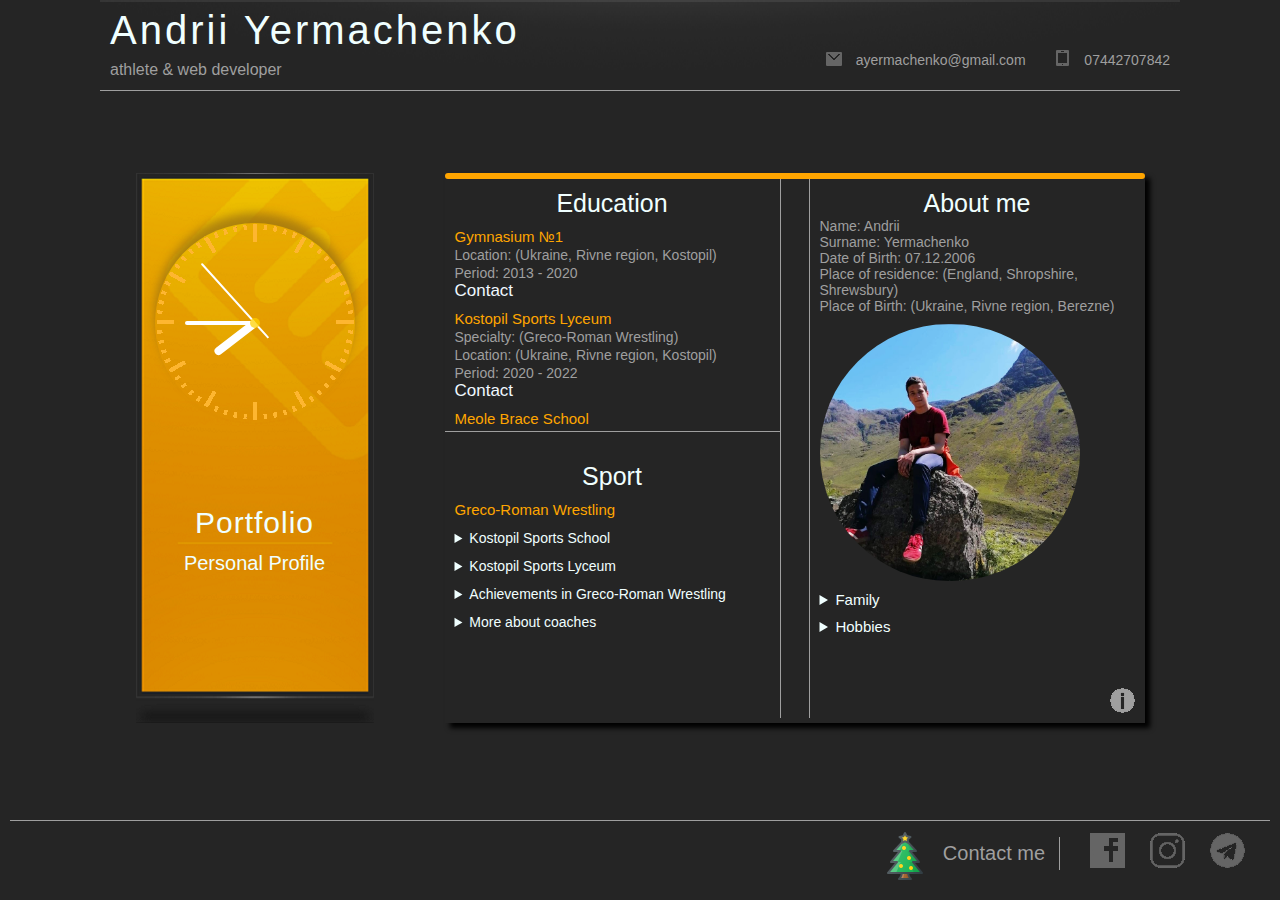
<file: index.html>
﻿<!DOCTYPE html>
<html lang="en">
<head>
	<meta charset="UTF-8">
	<meta http-equiv="X-UA-Compatible" content="IE=edge">
	<meta name="viewport" content="width=device-width, initial-scale=1.0">
	<title>Andrii Yermachenko</title>
	<link rel="stylesheet" href="css/style.css">
	<link rel="stylesheet" href="css/christmassTree.css">
</head>
<body >
	<div class="conteiner">
<div class="content">
	
		<ul class="topbox">
			<li class="item1"><p class="title"> Andrii Yermachenko </p> <p class="undertitle"> athlete & web developer </p> </li>
			<li class="item2"><span class="email"> <a href="https://mail.google.com/">
				<img class="email__img" src="images/header_icon_mail.png" alt=""> <span class="email__text"> ayermachenko@gmail.com </span> </a> </span> 
				<span class="phonenumber"> <img class="phone__img" src="images/header_icon_phone.png" alt=""> 07442707842 </span></li>
			
		</ul>
<div class="center">
	<div class="leftbox">

		

		<div class="clock__wrapper">
		<div class="clock">
			<div class="hour">
				<div class="hours"></div>
			</div>

			<div class="minute">
				<div class="minutes"></div>
			</div>

			<div class="second">
				<div class="seconds"></div>
			</div>
			
		</div>
	</div>



		<p class="resume__text">
			Portfolio</p> <p class="personalprofile__text">Personal Profile</p> 
		 </div>
	<div class="rightbox">
		<div class="rightbox__topborder"></div>
			<!--Form-->

<div class="form">
	<form action="sendMail.php" method="post" id="form" class="form__body">
		<h1 class="form__title">Send me a message</h1>
		<div class="form__item"> <label for="formName" class="form__label">Name*:</label>
		<input type="text" name="name" id="formName" class="form__input _req">
		</div>

		<div class="form__item"> <label for="formEmail" class="form__label ">E-mail*:</label>
			<input type="text" name="email" id="formEmail" class="form__input _email _req">
			</div>

			<div class="form__item"> <label for="formMessage" class="form__label">Message:</label>
				<textarea name="message" id="formMessage" class="form__input"></textarea>
				</div>

				<div class="form__item">
					<div class="form__label">Add a photo</div>
					<div class="file">
						<div class="file__item">
							<input id="formImage" type="file" name="image" class="file__input" accept=".jpg, .png, .gif">
							<div class="file__button">Choose</div>
						</div>
						<div id="formPreview" class="file__preview"></div>
					</div>
				</div>

				<div class="form__item">
					<div class="checkbox">
						<input id="formAgreement" checked type="checkbox" name="agreement" class="checkbox__input _req">
						<label for="formAgreement" class="checkbox__label"><span class="form__consent">I give my consent to the processing of personal data in accordance with conditions*</span></label>
					</div>
				</div>

				<button  type="submit" onclick="sendForm()" class="form__button">Send</button>
				
<p class="hiden__dot">.</p>
	</form>
</div>

	<!-------->
<div class="rightbox__content">
	<div class="rightbox__content__left">
		<div class="rightbox__content__left__education__topbox">
		<div class="rightbox__content__left__education">Education</div>
		<div class="rightbox__content__left__education1"> <p class="gumnasium__text">Gymnasium №1 </p>  <p>Location: (Ukraine, Rivne region, Kostopil)</p> <p>Period: 2013 - 2020</p> <a class="coach__link" href="https://rv.isuo.org/schools/view/id/16417"><div class="contact__link">Contact</div></a> </div>
		<div class="rightbox__content__left__education2"> <p class="lyceum__text">Kostopil Sports Lyceum</p> <p>Specialty: (Greco-Roman Wrestling)</p> <p>Location: (Ukraine, Rivne region, Kostopil)</p> <p>Period: 2020 - 2022</p> <a class="coach__link" href="https://www.kolifks.rv.ua/?p=435&lang=uk"><div class="contact__link">Contact</div></a> </div>
		<div class="rightbox__content__left__education3"> <p class="meolebrace__text">Meole Brace School</p> <p>Location: (England, Shropshire, Shrewsbury)</p> <p class="meolebrace__period">Period: May / 2022 - to the present </p> <a class="coach__link" href="https://www.meolebrace.com/"><div class="contact__link">Contact</div></a> </div>
	</div>
	<div class="rightbox__content__left__bottombox">
		<div class="rightbox__content__left__bottombox__title">Sport</div>
		<div class="rightbox__content__left__bottombox__content"> <p class="wrestling">Greco-Roman Wrestling</p>
			<details> <summary class="summary__title1"> Kostopil Sports School </summary> <div class="content1"> Location: (Ukraine, Rivne region, Kostopil) <p>Period: 2015 - 2020</p> <p>Kind of sport: (Greco-Roman Wrestling)</p> <a class="coach__link" href="https://www.facebook.com/people/%D0%9A%D0%BE%D1%81%D1%82%D0%BE%D0%BF%D1%96%D0%BB%D1%8C%D1%81%D1%8C%D0%BA%D0%B0-%D0%B4%D0%B8%D1%82%D1%8F%D1%87%D0%BE-%D1%8E%D0%BD%D0%B0%D1%86%D1%8C%D0%BA%D0%B0-%D1%81%D0%BF%D0%BE%D1%80%D1%82%D0%B8%D0%B2%D0%BD%D0%B0-%D1%88%D0%BA%D0%BE%D0%BB%D0%B0/100057635431702/"><div class="contact__link">Contact</div></a><p>Coach: Yevhen Volodymyrovych Kychan</p>
				 <div class="img__dysh__box"><img class="img__dysh" src="images/DYSH.jpg" alt=""></div> </div> </details> 
			<details> <summary class="summary__title2"> Kostopil Sports Lyceum </summary> <div class="content1"> Location: (Ukraine, Rivne region, Kostopil) <p>Period: 2020 - 2022</p>
				<p>Kind of sport: (Greco-Roman Wrestling)</p> <a class="coach__link" href="https://www.kolifks.rv.ua/?p=435&lang=uk"><div class="contact__link">Contact</div></a>  <p>Coaches: <p>Dmytro Heorhiiovych Lazarchuk,</p> <p> Ivan Mykolayovych Ladonenko,</p><p> Dmytro Fedorovych Shevchuk,</p> <p>Andrii Serhiyovych Martyniuk,</p> <p> Victor Oleksandrovych Marach.</p>  <div class="img__dysh__box"><img class="img__liceum" src="images/Liceum.jpg" alt=""></div> </div>
			 </details>
				<details> <summary class="summary__title3">Achievements in Greco-Roman Wrestling</summary> <div class="content1"><p>Two-time bronze medalist of the Western Zone Championship of Ukraine.</p>
				<p>Multiple champion, silver medalist and bronze medalist of international and all-Ukrainian tournaments.</p>
			<p>Multiple champion, silver medalist and bronze medalist of the Championship of the Rivne region.</p> <div class="chemp__img__box"><img class="chemp__img" src="images/chemp__photo.jpg" alt=""></div><p>Championship of the Rivne region (Ukraine) <p>2022</p> <p>Among athletes: (2005 - 2006)</p> <p>Place: (2)</p>  </p> <div class="chemp__img__box"><img class="chemp__img" src="images/chemp__photo1.jpg" alt=""></div> <p>International tournament named after V. Demyanoho in Ternopil (Ukraine) <p>2022</p> <p>Among athletes: (2004 - 2006)</p> <p>Place: (2)</p></p></div> 
		 </details>
			<details> <summary class="summary__title4">More about coaches</summary> 
				<details><summary class="coach1">Yevhen Volodymyrovych Kychan </summary> <div class="content1"> Yevhen Volodymyrovych Kychan - is a first-category Greco-Roman wrestling coach and teacher.
				 Working in the Kostopil sports school.  <div class="coach__img__box"><img class="coach__img" src="images/Yevhen Volodumurovuch.jpg" alt=""></div> <div class="coach__link__box"> <a class="coach__link" href="https://m.facebook.com/people/%D0%84%D0%B2%D0%B3%D0%B5%D0%BD-%D0%9A%D0%B8%D1%87%D0%B0%D0%BD/100017450208957/"><div class="contact__link">Contact</div></a> </div> </div> 
				</details> 
				 <details><summary class="coach1">Dmytro Heorhiiovych Lazarchuk</summary> <div class="content1"> Dmytro Heorhiiovych Lazarchuk - is a first-category Greco-Roman wrestling coach and teacher,
					 graduated from Volyn State University named after L. Ukrainka, works in the communal institution "Kostopil Lyceum Boarding School of Sports Profile II-III Degrees" of the Rivne Regional Council since 2004. <div class="coach__img__box"><img class="coach__img" src="images/Dmitro Georg.jpg" alt=""></div> 
					 <div class="coach__link__box"> <a class="coach__link" href="https://www.facebook.com/people/%D0%94%D0%BC%D0%B8%D1%82%D1%80%D0%BE-%D0%9B%D0%B0%D0%B7%D0%B0%D1%80%D1%87%D1%83%D0%BA/100024844790149/"> <div class="contact__link">Contact</div>  </a> </div> </div>
					 </details>
					  <details><summary class="coach1">Ivan Mykolayovych Ladonenko</summary>
							 <div class="content1"> Ivan Mykolayovych Ladonenko - is an Honored trainer of Ukraine in belt wrestling,
								 Master of Sports of the USSR, Greco-Roman wrestling coach and teacher of the highest category,
								  graduated from the Ternopil State Pedagogical Institute named after Y. O. Galana,
									 working at the communal institution "Kostopil Lyceum-Boarding Sports Profile II-III Degrees" of the Rivne Regional Council since 2001. <div class="coach__img__box"><img class="coach__img" src="images/Ivan Mycolayovich.jpg" alt=""></div>  <div class="coach__link__box"> <a class="coach__link" href="https://www.facebook.com/ladoim"><div class="contact__link">Contact</div></a> </div> </div>
						</details> 
						 <details><summary class="coach1">Dmytro Fedorovych Shevchuk</summary>
							<div class="content1"> Dmytro Fedorovych Shevchuk - is a senior coach of the Greco-Roman wrestling department, coach-teacher of the highest category,
								 Master of Sports of Ukraine, Honored coach of Ukraine, coach of the cadet national team of Ukraine from December 2017 to the present,
								  graduated from the Ternopil National University of Economics and the International University of Economics
									 and Humanities named after Academician S. Demianchuk,
								  working in the communal institution "Kostopil Lyceum-Boarding Sports Profile II-III Degrees" of the Rivne Regional Council since 2012. <div class="coach__img__box"><img class="coach__img" src="images/Dmitro Fedor.jpg" alt=""></div>  </div>
					 </details> 
					 <details><summary class="coach1">Andrii Serhiyovych Martyniuk</summary>
						<div class="content1"> Andrii Serhiyovych Martyniuk - coach-teacher of the second category, Master of Sports of Ukraine,
							 graduated from Ternopil National University of Economics, International University of Economics and Humanities named after Academician S. Demyanchuk,
							  working in the communal institution "Kostopil Lyceum-Boarding Sports Profile II-III Degrees" of the Rivne Regional Council since 2019. <div class="coach__img__box"><img class="coach__img" src="images/Andrii Serhiovich.jpg" alt=""></div>  </div>
				 </details>
				 <details><summary class="coach1">Victor Oleksandrovych Marach</summary>
					<div class="content1"> Victor Oleksandrovych Marach - first-category coach-teacher, Master of Sports of Ukraine,
						 graduated from the International University of Economics and Humanities named after academician S. Demyanchuk,
						   working at the communal institution "Kostopil Lyceum-Boarding Sports Profile II-III Degrees"
							 of the Rivne Regional Council since 2008.  <div class="coach__img__box"><img class="coach__img" src="images/Vic Sanich.jpg" alt=""></div>  <div class="coach__link__box"> <a class="coach__link" href="https://uk-ua.facebook.com/people/%D0%92%D1%96%D0%BA%D1%82%D0%BE%D1%80-%D0%9C%D0%B0%D1%80%D0%B0%D1%87/100011612598143/"><div class="contact__link">Contact</div></a> </div> </div>
			 </details>
				 </details>
		 </div>


	</div> 
	</div>
	<div class="rightbox__content__right__conteiner">
	<div class="rightbox__content__right">
		<div  class="rightbox__content__right__title">About me </div>
		<div class="personalinfo__info">Name: Andrii <p>Surname: Yermachenko</p><p>Date of Birth: 07.12.2006</p> <p></p>
		
		

<div id="time-elapsed" ></div>

		
		
		<p>Place of residence: (England, Shropshire, Shrewsbury)</p>
		<p>Place of Birth: (Ukraine, Rivne region, Berezne)</p> 
		
		<div class="my__img__box"  ><img class="my__img" src="images/Anjey.jpg" alt=""></div>

<!--popup-->



	<!----->
	</div>
	<div class="family"> <details> <summary class="family__first__summary">Family</summary><p class="family__members__title">Father</p> <p>Name: Dmytro</p><div class="family__img__box">
			<img class="family__img" src="images/Batia.jpg" alt=""></div><p class="family__members__title">Mother</p><p>Name: Marina</p>
		<div class="family__img__box"><img class="family__img" src="images/Mama.jpg" alt=""></div> <p class="family__members__title">Brother</p> <p>Name: Vlas</p> <div class="family__img__box"><img class="family__img" src="images/Vlas.jpg" alt=""></div>
		<p class="family__members__title">Sister</p> <p>Name: Elizaveta</p> <div class="family__img__box"><img class="family__img" src="images/Liza.jpg" alt=""></div></details>
	<details><summary class="family__second__summary">Hobbies</summary><details><summary class="fishing__title">Fishing</summary> <div class="hobbies__fishing__img__box"><img class="fish__img" src="images/pearch4.jpg" alt=""></div>
		<div class="hobbies__fishing__img__box"><img class="fish__img" src="images/pearch.jpg" alt=""></div>
		<div class="hobbies__fishing__img__box"><img class="fish__img" src="images/pearch1.jpg" alt=""></div>
		<div class="hobbies__fishing__img__box"><img class="fish__img" src="images/pike.jpg" alt=""></div>
		<div class="hobbies__fishing__img__box"><img class="fish__img" src="images/Fishing.jpg" alt=""></div>
		<div class="hobbies__fishing__img__box"><img class="fish__img" src="images/pearch2.jpg" alt=""></div>
		<div class="hobbies__fishing__img__box"><img class="fish__img" src="images/pearch3.jpg" alt=""></div>
		
		
	</details>
</details>
</div>
	</div>  

<!------------>


<div class="about__site__button__wrapp">
	<div onclick="about()" class="rightbox__content__right__bottom__info" > </div>
</div>



<!------------>

<!------------>


<div  class="about__site__button__wrapp hidden__button">
	<div onclick="back__to__main()" class="hidden__button__inside"> </div>
</div>



<!------------>


<!--HIDDEN BLOCK-->


<div class="hidden__block">

<div class="site__creator"><p class="about__site">About Site</p><p>This site was created: </p><p>11/09/2022</p><p>Site creator: </p><p>Andrii Yermachenko</p>
<p>Languages: </p><p>HTML5 - 58.8%</p><p>CSS3 - 30%</p><p>JS - 11.2%</p>
</div>

</div>


<!---------------->


</div>
</div>


<!---Christmass Tree-->
<div class="tree">
<div class="main__tree"></div>
<div class="tree__items">
	<div class="charm1"></div>
	<div class="charm2"></div>
	<div class="charm3"></div>
	<div class="charm4"></div>
</div>
</div>
<!-------------------->

</div>

	</div>

</div>

</div>
<footer class="footer">

	<div class="footer__content">
		<div class="footer__christmassTree" onclick="showTree()"></div>
<div class="footer__content__firstchild">



	<!---Form messege-->

		<div onclick="showForm()" class="contactme__text">Contact me</div>
	
	<!--------------->





	<!--Hidden Form Button-->

	<div onclick="hideForm()" class="backtomain__text">Back to Main</div>

	<!--------------->



</div>

	<div class="footer__content__second__shild">
		 <a href="https://www.facebook.com/andrii.ermachenco"> <div class="social__img__box__facebook">  </div> </a>  
		 <a href=" https://www.instagram.com/andrii.yermachenko/"> <div class="social__img__box__instagram">  </div> </a>  
		 <a href="https://t.me/Anjey_2/"> <div class="social__img__box__telegram">  </div> </a>  
	</div>

	</div>
</footer>


	</div>

	<script src="js/script.js"></script>
	<script src="js/christmassTree.js"></script>
	
</body>
</html>
</file>
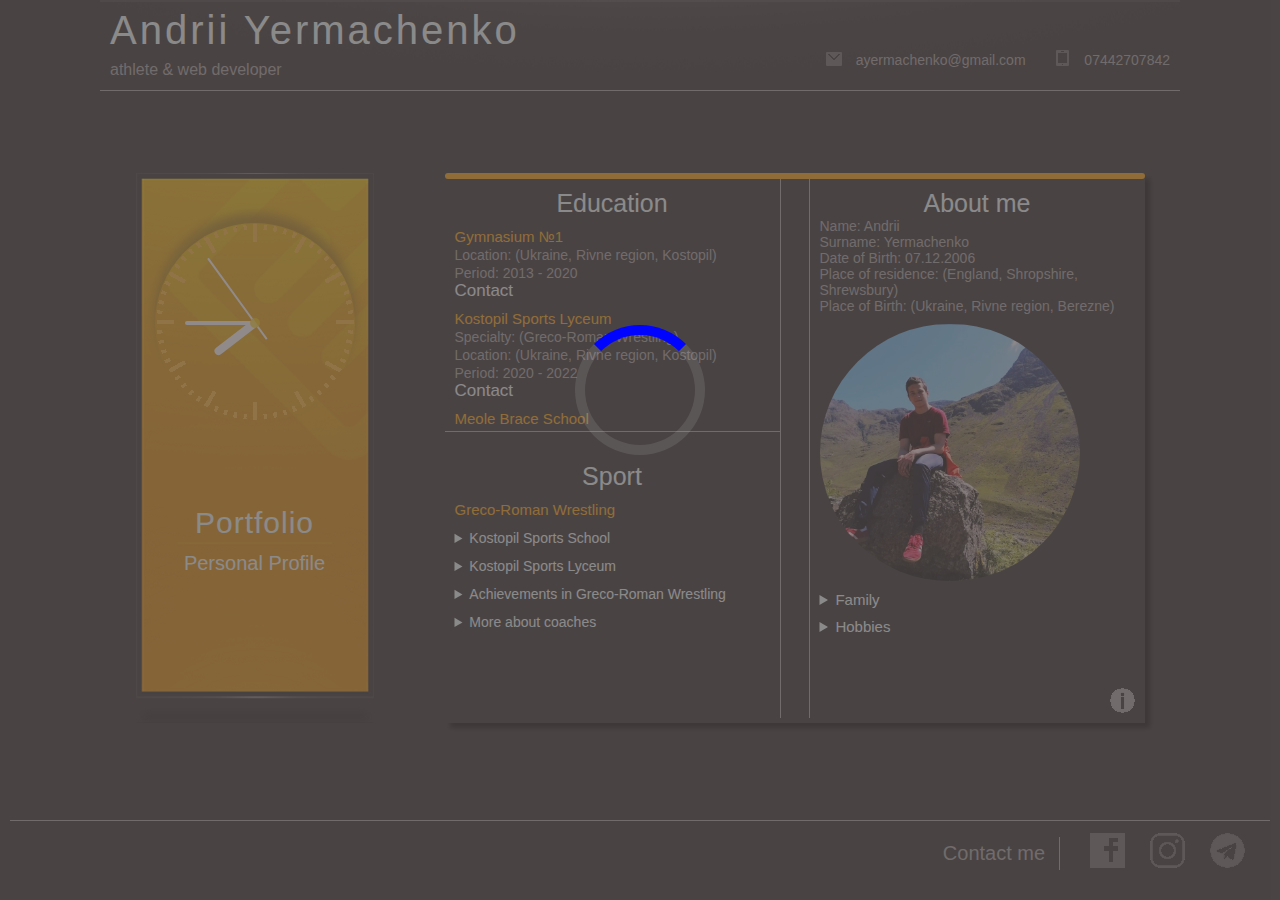
<file: onload.html>
<!DOCTYPE html>
<html lang="en">
<head>
	<meta charset="UTF-8">
	<meta http-equiv="X-UA-Compatible" content="IE=edge">
	<meta name="viewport" content="width=device-width, initial-scale=1.0">
	<title>Sending...</title>
	<link rel="stylesheet" href="css/style.css">
	<link rel="stylesheet" href="css/onload.css">
</head>

	<!--Form Animation-->

	<div class="front__wall">
		<div id="circle" class="circle"></div>
<div class="send__mes"><span>SEND! Thank you for your message!</span><button onclick="backFromMessage()" class="backFromMessage">OK</button></div>
	</div>
	<body onload="onload()" id="body">
	

	<!------------------>

	<div class="conteiner">
<div class="content">
	
		<ul class="topbox">
			<li class="item1"><p class="title"> Andrii Yermachenko </p> <p class="undertitle"> athlete & web developer </p> </li>
			<li class="item2"><span class="email"> <a href="https://mail.google.com/">
				<img class="email__img" src="images/header_icon_mail.png" alt=""> <span class="email__text"> ayermachenko@gmail.com </span> </a> </span> 
				<span class="phonenumber"> <img class="phone__img" src="images/header_icon_phone.png" alt=""> 07442707842 </span></li>
			
		</ul>
<div class="center">
	<div class="leftbox">



		<div class="clock__wrapper">
		<div class="clock">
			<div class="hour">
				<div class="hours"></div>
			</div>

			<div class="minute">
				<div class="minutes"></div>
			</div>

			<div class="second">
				<div class="seconds"></div>
			</div>
			
		</div>
	</div>



		<p class="resume__text">
			Portfolio</p> <p class="personalprofile__text">Personal Profile</p> 
		 </div>
	<div class="rightbox">
		<div class="rightbox__topborder"></div>
			<!--Form-->

<div class="form">
	<form action="sendMail.php" method="post" id="form" class="form__body">
		<h1 class="form__title">Send me a message</h1>
		<div class="form__item"> <label for="formName" class="form__label">Name*:</label>
		<input type="text" name="name" id="formName" class="form__input _req">
		</div>

		<div class="form__item"> <label for="formEmail" class="form__label ">E-mail*:</label>
			<input type="text" name="email" id="formEmail" class="form__input _email _req">
			</div>

			<div class="form__item"> <label for="formMessage" class="form__label">Message:</label>
				<textarea name="message" id="formMessage" class="form__input"></textarea>
				</div>

				<div class="form__item">
					<div class="form__label">Add a photo</div>
					<div class="file">
						<div class="file__item">
							<input id="formImage" type="file" name="image" class="file__input" accept=".jpg, .png, .gif">
							<div class="file__button">Choose</div>
						</div>
						<div id="formPreview" class="file__preview"></div>
					</div>
				</div>

				<div class="form__item">
					<div class="checkbox">
						<input id="formAgreement" checked type="checkbox" name="agreement" class="checkbox__input _req">
						<label for="formAgreement" class="checkbox__label"><span class="form__consent">I give my consent to the processing of personal data in accordance with conditions*</span></label>
					</div>
				</div>

				<button  type="submit" onclick="sendForm()" class="form__button">Send</button>
				
<p class="hiden__dot">.</p>
	</form>
</div>

	<!-------->
<div class="rightbox__content">
	<div class="rightbox__content__left">
		<div class="rightbox__content__left__education__topbox">
		<div class="rightbox__content__left__education">Education</div>
		<div class="rightbox__content__left__education1"> <p class="gumnasium__text">Gymnasium №1 </p>  <p>Location: (Ukraine, Rivne region, Kostopil)</p> <p>Period: 2013 - 2020</p> <a class="coach__link" href="https://rv.isuo.org/schools/view/id/16417"><div class="contact__link">Contact</div></a> </div>
		<div class="rightbox__content__left__education2"> <p class="lyceum__text">Kostopil Sports Lyceum</p> <p>Specialty: (Greco-Roman Wrestling)</p> <p>Location: (Ukraine, Rivne region, Kostopil)</p> <p>Period: 2020 - 2022</p> <a class="coach__link" href="https://www.kolifks.rv.ua/?p=435&lang=uk"><div class="contact__link">Contact</div></a> </div>
		<div class="rightbox__content__left__education3"> <p class="meolebrace__text">Meole Brace School</p> <p>Location: (England, Shropshire, Shrewsbury)</p> <p class="meolebrace__period">Period: May / 2022 - to the present </p> <a class="coach__link" href="https://www.meolebrace.com/"><div class="contact__link">Contact</div></a> </div>
	</div>
	<div class="rightbox__content__left__bottombox">
		<div class="rightbox__content__left__bottombox__title">Sport</div>
		<div class="rightbox__content__left__bottombox__content"> <p class="wrestling">Greco-Roman Wrestling</p>
			<details> <summary class="summary__title1"> Kostopil Sports School </summary> <div class="content1"> Location: (Ukraine, Rivne region, Kostopil) <p>Period: 2015 - 2020</p> <p>Kind of sport: (Greco-Roman Wrestling)</p> <a class="coach__link" href="https://www.facebook.com/people/%D0%9A%D0%BE%D1%81%D1%82%D0%BE%D0%BF%D1%96%D0%BB%D1%8C%D1%81%D1%8C%D0%BA%D0%B0-%D0%B4%D0%B8%D1%82%D1%8F%D1%87%D0%BE-%D1%8E%D0%BD%D0%B0%D1%86%D1%8C%D0%BA%D0%B0-%D1%81%D0%BF%D0%BE%D1%80%D1%82%D0%B8%D0%B2%D0%BD%D0%B0-%D1%88%D0%BA%D0%BE%D0%BB%D0%B0/100057635431702/"><div class="contact__link">Contact</div></a><p>Coach: Yevhen Volodymyrovych Kychan</p>
				 <div class="img__dysh__box"><img class="img__dysh" src="images/DYSH.jpg" alt=""></div> </div> </details> 
			<details> <summary class="summary__title2"> Kostopil Sports Lyceum </summary> <div class="content1"> Location: (Ukraine, Rivne region, Kostopil) <p>Period: 2020 - 2022</p>
				<p>Kind of sport: (Greco-Roman Wrestling)</p> <a class="coach__link" href="https://www.kolifks.rv.ua/?p=435&lang=uk"><div class="contact__link">Contact</div></a>  <p>Coaches: <p>Dmytro Heorhiiovych Lazarchuk,</p> <p> Ivan Mykolayovych Ladonenko,</p><p> Dmytro Fedorovych Shevchuk,</p> <p>Andrii Serhiyovych Martyniuk,</p> <p> Victor Oleksandrovych Marach.</p>  <div class="img__dysh__box"><img class="img__liceum" src="images/Liceum.jpg" alt=""></div> </div>
			 </details>
				<details> <summary class="summary__title3">Achievements in Greco-Roman Wrestling</summary> <div class="content1"><p>Two-time bronze medalist of the Western Zone Championship of Ukraine.</p>
				<p>Multiple champion, silver medalist and bronze medalist of international and all-Ukrainian tournaments.</p>
			<p>Multiple champion, silver medalist and bronze medalist of the Championship of the Rivne region.</p> <div class="chemp__img__box"><img class="chemp__img" src="images/chemp__photo.jpg" alt=""></div><p>Championship of the Rivne region (Ukraine) <p>2022</p> <p>Among athletes: (2005 - 2006)</p> <p>Place: (2)</p>  </p> <div class="chemp__img__box"><img class="chemp__img" src="images/chemp__photo1.jpg" alt=""></div> <p>International tournament named after V. Demyanoho in Ternopil (Ukraine) <p>2022</p> <p>Among athletes: (2004 - 2006)</p> <p>Place: (2)</p></p></div> 
		 </details>
			<details> <summary class="summary__title4">More about coaches</summary> 
				<details><summary class="coach1">Yevhen Volodymyrovych Kychan </summary> <div class="content1"> Yevhen Volodymyrovych Kychan - is a first-category Greco-Roman wrestling coach and teacher.
				 Working in the Kostopil sports school.  <div class="coach__img__box"><img class="coach__img" src="images/Yevhen Volodumurovuch.jpg" alt=""></div> <div class="coach__link__box"> <a class="coach__link" href="https://m.facebook.com/people/%D0%84%D0%B2%D0%B3%D0%B5%D0%BD-%D0%9A%D0%B8%D1%87%D0%B0%D0%BD/100017450208957/"><div class="contact__link">Contact</div></a> </div> </div> 
				</details> 
				 <details><summary class="coach1">Dmytro Heorhiiovych Lazarchuk</summary> <div class="content1"> Dmytro Heorhiiovych Lazarchuk - is a first-category Greco-Roman wrestling coach and teacher,
					 graduated from Volyn State University named after L. Ukrainka, works in the communal institution "Kostopil Lyceum Boarding School of Sports Profile II-III Degrees" of the Rivne Regional Council since 2004. <div class="coach__img__box"><img class="coach__img" src="images/Dmitro Georg.jpg" alt=""></div> 
					 <div class="coach__link__box"> <a class="coach__link" href="https://www.facebook.com/people/%D0%94%D0%BC%D0%B8%D1%82%D1%80%D0%BE-%D0%9B%D0%B0%D0%B7%D0%B0%D1%80%D1%87%D1%83%D0%BA/100024844790149/"> <div class="contact__link">Contact</div>  </a> </div> </div>
					 </details>
					  <details><summary class="coach1">Ivan Mykolayovych Ladonenko</summary>
							 <div class="content1"> Ivan Mykolayovych Ladonenko - is an Honored trainer of Ukraine in belt wrestling,
								 Master of Sports of the USSR, Greco-Roman wrestling coach and teacher of the highest category,
								  graduated from the Ternopil State Pedagogical Institute named after Y. O. Galana,
									 working at the communal institution "Kostopil Lyceum-Boarding Sports Profile II-III Degrees" of the Rivne Regional Council since 2001. <div class="coach__img__box"><img class="coach__img" src="images/Ivan Mycolayovich.jpg" alt=""></div>  <div class="coach__link__box"> <a class="coach__link" href="https://www.facebook.com/ladoim"><div class="contact__link">Contact</div></a> </div> </div>
						</details> 
						 <details><summary class="coach1">Dmytro Fedorovych Shevchuk</summary>
							<div class="content1"> Dmytro Fedorovych Shevchuk - is a senior coach of the Greco-Roman wrestling department, coach-teacher of the highest category,
								 Master of Sports of Ukraine, Honored coach of Ukraine, coach of the cadet national team of Ukraine from December 2017 to the present,
								  graduated from the Ternopil National University of Economics and the International University of Economics
									 and Humanities named after Academician S. Demianchuk,
								  working in the communal institution "Kostopil Lyceum-Boarding Sports Profile II-III Degrees" of the Rivne Regional Council since 2012. <div class="coach__img__box"><img class="coach__img" src="images/Dmitro Fedor.jpg" alt=""></div>  </div>
					 </details> 
					 <details><summary class="coach1">Andrii Serhiyovych Martyniuk</summary>
						<div class="content1"> Andrii Serhiyovych Martyniuk - coach-teacher of the second category, Master of Sports of Ukraine,
							 graduated from Ternopil National University of Economics, International University of Economics and Humanities named after Academician S. Demyanchuk,
							  working in the communal institution "Kostopil Lyceum-Boarding Sports Profile II-III Degrees" of the Rivne Regional Council since 2019. <div class="coach__img__box"><img class="coach__img" src="images/Andrii Serhiovich.jpg" alt=""></div>  </div>
				 </details>
				 <details><summary class="coach1">Victor Oleksandrovych Marach</summary>
					<div class="content1"> Victor Oleksandrovych Marach - first-category coach-teacher, Master of Sports of Ukraine,
						 graduated from the International University of Economics and Humanities named after academician S. Demyanchuk,
						   working at the communal institution "Kostopil Lyceum-Boarding Sports Profile II-III Degrees"
							 of the Rivne Regional Council since 2008.  <div class="coach__img__box"><img class="coach__img" src="images/Vic Sanich.jpg" alt=""></div>  <div class="coach__link__box"> <a class="coach__link" href="https://uk-ua.facebook.com/people/%D0%92%D1%96%D0%BA%D1%82%D0%BE%D1%80-%D0%9C%D0%B0%D1%80%D0%B0%D1%87/100011612598143/"><div class="contact__link">Contact</div></a> </div> </div>
			 </details>
				 </details>
		 </div>


	</div> 
	</div>
	<div class="rightbox__content__right__conteiner">
	<div class="rightbox__content__right">
		<div  class="rightbox__content__right__title">About me </div>
		<div class="personalinfo__info">Name: Andrii <p>Surname: Yermachenko</p><p>Date of Birth: 07.12.2006</p> <p></p>
		
		

<div id="time-elapsed" ></div>

		
		
		<p>Place of residence: (England, Shropshire, Shrewsbury)</p>
		<p>Place of Birth: (Ukraine, Rivne region, Berezne)</p> <div class="my__img__box"> <img class="my__img" src="images/Anjey.jpg" alt=""> </div> </div>
	<div class="family"> <details> <summary class="family__first__summary">Family</summary><p class="family__members__title">Father</p> <p>Name: Dmytro</p>
		<p>Surname: Yermachenko</p><div class="family__img__box">
			<img class="family__img" src="images/Batia.jpg" alt=""></div><p class="family__members__title">Mother</p><p>Name: Marina</p>
			<p>Surname: Yermachenko</p>
		<div class="family__img__box"><img class="family__img" src="images/Mama.jpg" alt=""></div> <p class="family__members__title">Brother</p> <p>Name: Vlas</p> <p>Surname: Yermachenko</p> <div class="family__img__box"><img class="family__img" src="images/Vlas.jpg" alt=""></div>
		<p class="family__members__title">Sister</p> <p>Name: Elizaveta</p> <p>Surname: Yermachenko</p> <div class="family__img__box"><img class="family__img" src="images/Liza.jpg" alt=""></div></details>
	<details><summary class="family__second__summary">Hobbies</summary><details><summary class="fishing__title">Fishing</summary> <div class="hobbies__fishing__img__box"><img class="fish__img" src="images/pearch4.jpg" alt=""></div>
		<div class="hobbies__fishing__img__box"><img class="fish__img" src="images/pearch.jpg" alt=""></div>
		<div class="hobbies__fishing__img__box"><img class="fish__img" src="images/pearch1.jpg" alt=""></div>
		<div class="hobbies__fishing__img__box"><img class="fish__img" src="images/pike.jpg" alt=""></div>
		<div class="hobbies__fishing__img__box"><img class="fish__img" src="images/Fishing.jpg" alt=""></div>
		<div class="hobbies__fishing__img__box"><img class="fish__img" src="images/pearch2.jpg" alt=""></div>
		<div class="hobbies__fishing__img__box"><img class="fish__img" src="images/pearch3.jpg" alt=""></div>
		
		
	</details>
</details>
</div>
	</div>  

<!------------>


<div class="about__site__button__wrapp">
	<div onclick="about()" class="rightbox__content__right__bottom__info" > </div>
</div>



<!------------>

<!------------>


<div  class="about__site__button__wrapp hidden__button">
	<div onclick="back__to__main()" class="hidden__button__inside"> </div>
</div>



<!------------>


<!--HIDDEN BLOCK-->


<div class="hidden__block">

<div class="site__creator"><p class="about__site">About Site</p><p>This site was created: </p><p>11/09/2022</p><p>Site creator: </p><p>Andrii Yermachenko</p>
<p>Languages: </p><p>HTML5 - 58.8%</p><p>CSS3 - 30%</p><p>JS - 11.2%</p>
</div>

</div>


<!---------------->


</div>
</div>

</div>

	</div>

</div>

</div>
<footer class="footer">
	<div class="footer__content">

<div class="footer__content__firstchild">



	<!---Form messege-->

		<div onclick="showForm()" class="contactme__text">Contact me</div>
	
	<!--------------->





	<!--Hidden Form Button-->

	<div onclick="hideForm()" class="backtomain__text">Back to Main</div>

	<!--------------->



</div>

	<div class="footer__content__second__shild">
		 <a href="https://www.facebook.com/andrii.ermachenco"> <div class="social__img__box__facebook">  </div> </a>  
		 <a href=" https://www.instagram.com/andrii.yermachenko/"> <div class="social__img__box__instagram">  </div> </a>  
		 <a href="https://t.me/Anjey_2/"> <div class="social__img__box__telegram">  </div> </a>  
	</div>

	</div>
</footer>


	</div>
	<script src="js/onsendForm.js"></script>
	<script src="js/script.js"></script>
</body>
</html>
</file>
<file: css/style.css>
/*Обнуление*/
*{
	padding: 0;
	margin: 0;
	border: 0;
}
*,*:before,*:after{
	-moz-box-sizing: border-box;
	-webkit-box-sizing: border-box;
	box-sizing: border-box;
}
:focus,:active{outline: none;}
a:focus,a:active{outline: none;}
nav,footer,header,aside{display: block;}
html,body{
	height: 100%;
	width: 100%;
	font-size: 100%;
	line-height: 1;
	font-size: 14px;
	-ms-text-size-adjust: 100%;
	-moz-text-size-adjust: 100%;
	-webkit-text-size-adjust: 100%;
}
input,button,textarea{font-family:inherit;}
input::-ms-clear{display: none;}
button{cursor: pointer;}
button::-moz-focus-inner {padding:0;border:0;}
a, a:visited{text-decoration: none;}
a:hover{text-decoration: none;}
ul li{list-style: none;}
img{vertical-align: top;}
h1,h2,h3,h4,h5,h6{font-size:inherit;font-weight: 400;}
/*--------------------*/







body	
{
	color: #9F9F9F;
	background-color: #252525;
	font: 14px Arial;
}
.conteiner
{
	max-width: 1100px;
	margin: 0 auto ;
	
}

.content
{

	margin-left: 10px;
	margin-right: 10px;
	display: flex;
	flex-direction: column;
	flex: 1 1 auto;
	min-height: 90vh;
}

.topbox
{
	display:flex;
	justify-content: space-between;
	flex-wrap: wrap;
min-height: 70px;
background-image: url(../images/header_light2.png);
background-repeat: no-repeat;
border-bottom: 1px solid #9F9F9F;
margin-bottom: 10px;
}
.title
{
	font-size: 40px;
	letter-spacing: 3px;
	color: azure;
	margin-top: 10px;
	margin-left: 10px;
	margin-right: 10px;

}
li
{
line-height: 40px;
}
.undertitle
{
	font-size: 16px;
margin-left: 10px;

}

.item2
{
margin-top: 40px;
margin-right: 10px;
margin-left: 10px;

}




.center
{
	flex-wrap: wrap;
	display: flex;
	min-height: 610px;
	justify-content: space-between;
min-height: 77vh;
}

.leftbox
{
	background-image: url(../images/leftbox.png);
	width: 238px;
	height: 550px;
	margin: auto;
}

.leftbox:hover
{
	background-image: url(../images/content_box_yellow2.png)
}

.rightbox
{
	height: 550px;
	width: 700px;
	margin: auto;
	box-shadow: 5px 5px 5px black;
display: flex;
flex-direction: column;
}

::-webkit-scrollbar
{
width: 12px;
}


::-webkit-scrollbar-track
{
	background-color: #252525;

}

::-webkit-scrollbar-thumb
{
	background-color: #9F9F9F;
	border-radius: 10px;
	border: solid 3px #252525;
}



.rightbox__topborder
{
	border: solid 3px orange;
	border-radius: 10px;
	animation:orange-border;
	animation-duration: 1s;
	animation-timing-function: linear;
}

@keyframes orange-border
{
	0%{
width: 0%;
	}
	100%{
width: 100%;
	}

}



.rightbox__content
{
	min-height: 98%;
	display: flex;
	justify-content: space-between;
}

.rightbox__content__left
{
	min-height: 100%;
border-right: solid 0.1px #9F9F9F;
	width: 48%;
	
}

.rightbox__content__right
{
	height: 100%;
	width: 100%;
	overflow-y: auto;
	scroll-snap-type: mandatory;
	
}


.rightbox__content__right__conteiner
{
	height: 100%;
	border-left: solid 1px #9F9F9F;
	width: 48%;
	display: flex;
	justify-content: space-between;
	flex-direction: column;
	position: relative;
}
.rightbox__content__right__bottom__info, .hidden__button__inside
{
	display: flex;
	justify-content: end;
	
}



.rightbox__content__right1
{
	height: 100%;
	width: 100%;
	display: flex;
	flex-direction: column;
	justify-content: space-between;
}

.rightbox__content__right1__info__content__title
{
	font-size: 25px;
color: azure;
margin: 10px 0 0 0px;
text-align: center;
overflow-y: auto;
scroll-snap-type: mandatory;
}

.rightbox__content__right1__info__content__undertitle__content
{
	color: orange;
	font-size: 17px;
	margin: 10px;
line-height: 30px;
}
.site__creator
{
	color: azure;
}
.site__date
{
	color: azure;
}
.languages{
	color: beige;
}





.rightbox__content__right__bottom__info, .hidden__button__inside
{
	height: 25px;
	width: 25px;
	margin: 0px 10px 5px 0px;
	background-image: url(../images/Information.png);
	transform-style: preserve-3d;
	cursor: pointer;
}
.rightbox__content__right__bottom__info:hover, .hidden__button__inside:hover
{
	background-image: url(../images/Information__white.png);
transform: rotateY(180deg);
transition: 1s;
}

.rightbox__content__right__bottom__info__img__box1, .hidden__button__inside
{
	height: 25px;
	width: 25px;
	margin: 0px 10px 5px 0px;
	background-image: url(../images/Backbutton.png);

}
.rightbox__content__right__bottom__info__img__box1:hover, .hidden__button__inside:hover
{
	background-image: url(../images/Backbutton__white.png);

transition: 0.5s;
}







.phonenumber
{
	margin-left: 15px;
}
footer
{

	height:60px ;
	margin: 10px 10px 0 10px;
	display: flex;
	justify-content:flex-end;
	flex-wrap: wrap;
}



.leftbox p
{
line-height: 40px;
text-align: center;
color: azure;

}


.resume__text
{
	font-size: 30px;
	margin-top: 80px;
letter-spacing: 1px;
}



.personalprofile__text
{
	font-size: 20px;
}
.email__img
{
	margin: 10px 10px 0 0;
}

.phone__img
{
	margin: 10px 10px 0 10px;
}
.footer__content
{
	
	display: flex;
	flex-wrap: wrap;
	justify-content: space-around;
	align-items: center;

}
.footer__content__second__shild
{
	display: flex;
	justify-content: space-around;
	margin-top: 10px;
}



.social__img__box__facebook
{
	height: 35px;
	width: 35px;
	margin-right: 25px;
	margin-bottom: 10px;
background-image: url(../images/social_facebook.png);
	transform-style: preserve-3d;
}
.social__img__box__facebook:hover
{
transform: rotateY(180deg);
transition: 1s;
background-image: url(../images/social_facebook_white.png);
}


.social__img__box__telegram
{
	height: 35px;
	width: 35px;
	margin-right: 25px;
	margin-bottom: 10px;
background-image: url(../images/telegram.png);
	transform-style: preserve-3d;
}
.social__img__box__telegram:hover
{
transform: rotateY(180deg);
transition: 1s;
background-image: url(../images/telegram_white.png);
}


.social__img__box__instagram
{
	height: 35px;
	width: 35px;
	margin-right: 25px;
	margin-bottom: 10px;
background-image: url(../images/instagram.png);
	transform-style: preserve-3d;
}
.social__img__box__instagram:hover
{
transform: rotateY(180deg);
transition: 1s;
background-image: url(../images/instagram_white.png);
}







.contactme__text
{
color: #9F9F9F;
	font-size: 20px;
	margin: 5px;
	width: 120px;
cursor: pointer;
}
.backtomain__text{
	color: #9F9F9F;
	font-size: 20px;
	margin: 5px;
	width: 120px;
cursor: pointer;
display: none;
}


.footer__content__firstchild{
	margin-right: 30px;
	text-align: center;
	margin-top: 5px;
	border-right: solid 1px #9F9F9F;
	background-color: #252525;

}

.footer__content__firstchild:hover{
	border: solid 2px azure;
	border-radius: 10%;
	color: azure;
}


a:-webkit-any-link
{
	text-decoration: none;
color: #9F9F9F;
}
.email__text:hover
{
	color: azure;
}
.footer__content img:hover
{
	height: 33px;
	width: 33px;
}
.email__img:hover
{
	height: 15px;
	width: 15px;
}


.footer
{
	border-top: solid 1px #9F9F9F ;
}






.rightbox__content__left__education__topbox
{
	display: flex;
	flex-direction: column;
	justify-content: space-between;
	height: 47%;
	overflow-y: auto;
scroll-snap-type: mandatory;
border-bottom: solid 0.5px #9F9F9F;
margin-bottom: 3%;
}

.rightbox__content__left__education
{
font-size: 25px;
color: azure;
margin: 10px 0 0 0px;
text-align: center;
}
.rightbox__content__left__education1
{
margin: 10px 0 0 10px;
line-height: 18px;
}
.rightbox__content__left__education2
{
	line-height: 18px;
	margin: 10px 0 0 10px;
}
.rightbox__content__left__education3
{
	line-height: 18px;
	margin: 10px 0 0 10px;
}

.gumnasium__text
{
	color: orange;
	font-size: 15px;
}

.lyceum__text
{
	color: orange;
	font-size: 15px;
}
.meolebrace__text
{
	color: orange;
	font-size: 15px;
}

.rightbox__content__left__bottombox
{
	display: flex;
	flex-direction: column;
	justify-content:space-around;
	height: 47%;
	overflow-y: auto;
scroll-snap-type: mandatory;
justify-content: start;
margin-top: 20px;
}
.rightbox__content__left__bottombox__title
{
	font-size: 25px;
color: azure;
margin: 10px 0 0 0px;
text-align: center;

}

.wrestling
{
	color: orange;
	font-size: 15px;
line-height: 18px;
}

.rightbox__content__left__bottombox__content
{
	margin: 10px 0 0 10px;
	line-height: 18px;
}

.summary__title1, .summary__title2, .summary__title3, .summary__title4
{
	color: azure;
margin: 10px 0 0 0 ;
}
.coach1
{
	color: orange;
	margin: 10px 0 10px 0;
}


.content1
{
margin: 10px 0 10px 0;
}

.find__dysh
{
border: solid 1px #252525;
border-radius: 10px;
background-color: blue;
color: azure;
}
.find__dysh:hover
{
	color: azure;
}

.coach__img__box
{

	width: 50%;
	height: 50%;

}
.coach__img
{
	width: 100%;
	height: 100%;
	margin: 0 auto;
}
.coach__img__box:hover
{
	width: 70%;
	height: 80%;
	transition: 0.5s;
}





.coach__link
{

font-size: 17px;
}
.coach__link__box
{
	margin: 10px 0 0 0px;
}
.contact__link:hover
{
color: orange;
text-decoration: underline;
}

.contact__link
{
	color: aliceblue;
}
.rightbox__content__right__title
{
	font-size: 25px;
	color: azure;
	margin: 10px 0 0 0px;
text-align: center;
}
.rightbox__content__right__personalinfo
{
	color: orange;
	font-size: 15px;
line-height: 18px;
margin: 0 0 0 10px;
}
.personalinfo__info
{
	margin: 0 0 0 10px;
	
}
.my__img
{
	height: 100%;
	width: 100%;
	border-radius: 600px;
}
.my__img__box
{
width: 80%;
height: 80%;
	margin: 10px 0 ;

}

.my__img__box:hover
{
	height: 100%;
	width: 100%;
	transition: 0.5s;
}
.my__img__box:hover .my__img
{
border-radius: 0px;
transition: 0.5s;
}
.img__dysh__box
{
	width: 75%;
	height: 70%;

}
.img__dysh
{
	max-width: 100%;
	min-height: 100%;
}
.img__dysh__box:hover
{
	width: 100%;
	height: 100%;
	transition: 0.5s;
}
.img__liceum
{
	height: 100%;
	width: 100%;
}
.chemp__img
{
	width: 100%;
	height: 100%;
}
.chemp__img__box
{
	width: 60%;
	height: 60%;

}
.chemp__img__box:hover 
{
width: 90%;
height: 90%;
transition: 0.5s;
}
.family
{
	margin: 0 0 0 10px;
}
.family__first__summary
{
	color: azure;
	font-size: 15px;
}
.family__members__title
{
	color: orange;
	margin: 10px 0 0 0 ;

}
.family__img__box
{
	height: 50%;
	width: 50%;
	margin:10px 0 10px 0 ;
}
.family__img
{
	height: 100%;
	width: 100%;

}
.family__img__box:hover
{
	height: 90%;
	width: 90%;
	transition: 0.5s;

}
.family__second__summary
{
	color: azure;
	font-size: 15px;
	margin: 10px 0 10px 0;
}
.fishing__title
{
	color: orange;
}
.hobbies__fishing__img__box
{
	width: 60%;
	height: 60%;
	margin: 10px 0 10px 0;
	border-bottom: solid 1px #9F9F9F;


}
.fish__img
{
	height: 100%;
	width: 100%;
	border-radius: 500px;
	padding-bottom: 10px;
}
.hobbies__fishing__img__box:hover
{
	width: 90%;
	height: 90%;

	transition: 0.5s;
}
.hobbies__fishing__img__box:hover .fish__img
{
	border-radius: 0px;
	transition: 0.5s;
}





.clock__wrapper{
	display: flex;
	justify-content: center;
	align-items: center;
	min-height: 200px ;
	width: 100%;
margin-top: 50px;
}
.clock{
	width: 200px;
	height: 200px;
	border-radius: 50%;
	display: flex;
	justify-content: center;
	align-items: center;
	box-shadow: 0 -10px 10px rgba(148, 107, 18, 0.705);
	background-image: url(../images/oclock.png);
position: relative;
}

.clock::before{
	content: '';
	position: absolute;
	width: 10px;
	height: 10px;
border-radius: 50%;
background-color: rgba(255, 208, 0, 0.733);
z-index: 2; 
}

.hour{
	position: absolute;
}
.hours{
	width: 100px;
	height: 100px;
	display: flex;
	justify-content: center;
	position: relative;
	border-radius: 50%;
}

.hours::before{
	content: '';
	position: absolute;
	width: 8px;
	height: 50px;
	background-color: rgb(255, 255, 255);
	z-index: 3;
	border-radius: 6px 6px 0 0 ;
}


.minute{
	position: absolute;
}
.minutes{
	width: 140px;
	height: 140px;
	display: flex;
	justify-content: center;
	position: relative;
	border-radius: 50%;
}

.minutes::before{
	content: '';
	position: absolute;
	width: 4px;
	height: 70px;
	background-color: rgb(255, 255, 255);
	z-index: 5;
	border-radius: 6px 6px 0 0 ;
}


.second{
	position: absolute;
}
.seconds{
	width: 160px;
	height: 160px;
	display: flex;
	justify-content: center;
	position: relative;
	border-radius: 50%;
}

.seconds::before{
	content: '';
	position: absolute;
	width: 2px;
	height: 100px;
	background-color: rgb(255, 255, 255);
	z-index: 7;
	border-radius: 6px 6px 0 0 ;
}



.about__site__button__wrapp{
	display: flex;
	justify-content: end;
	position: absolute;
	bottom: 0px;
	right: 0px;
}

.site__creator{
	margin: 10px ;
}

.site__creator :first-child{
	font-size: 25px;
color: azure;
margin: 10px 0 10px 0px;
text-align: center;
}

.site__creator :nth-child(2){
color: orange;
font-size: 16px;
}
.site__creator :nth-child(4){
	color: orange;
	font-size: 16px;
	}
	.site__creator :nth-child(6){
		color: orange;
		font-size: 16px;
		}
		.site__creator p {
			line-height: 25px;
		}


		/*Form styles*/

.form{
	min-height: 98%;
	display: none;
	justify-content: space-between;
	margin: 0 auto;
	color: #fff;
	padding: 30px 0;
	overflow-y: auto;
	scroll-snap-type: mandatory;
}
.form__body{
	margin: 10px;
	position: relative;
}
.form__body::after{
	content: "";
	position: absolute;
	top: 0px;
	left: 0px;
	width: 100%;
	height: 680px;
	background: rgba(68, 66, 61, 0.897) url("../images/Form animation.gif") center / 60px no-repeat;
	visibility: hidden;
	opacity:0;
	transition: all 0.5s ease 0s;
}


.form__body._sending::after{
	opacity: 1;
	visibility: visible;
}
.hiden__dot{
	visibility: hidden;
}

.form__title{
	font-size: 40px;
	font-weight: 700;
	margin: 0 0 30px 0;
}

.form__item{
	margin: 0 0 20px 0 ;
}

.form__label{
	font-size: 18px;
	display: block;
	margin-bottom: 10px;
}

.form__input{
	height: 50px;
	padding: 20px;
	border-radius: 5px;
	width: 100%;
	font-size: 18px;
	transition: box-shadow 0.5s ease 0s;
}

textarea.form__input{
	min-height: 120px;
	resize: vertical;
	padding: 20px;
}

.file__item{
	position: relative;
}

.file__input{
position: absolute;
top: 0;
left: 0;
width: 100%;
height: 100%;
opacity: 0;
font-size: 0px;
cursor: pointer;
}

.file__button{
	display: inline-flex;
	min-height: 40px;
	border-radius: 30px;
	justify-content: center;
	align-items: center;
	background-color: orange;
	padding: 0 20px;
	
}

.file__preview{
	display: inline-block;
	min-width: 100px;
	padding-top: 10px;
}

.file__preview img{
	max-width: 100px;
}

.checkbox__label{
	font-size: 16px;
	line-height: 40%;
	display:inline-flex ;
	align-items: center;
	position: relative;
	cursor: pointer;
}

.checkbox__label::after{
	content: "";
	width: 16px;
height: 16px;
position: absolute;
top: 4px;
left: 4px;
background-color: orange;
border-radius: 4px;
transform: scale(0);
transition: transform 0.5s ease 0s;
}

.checkbox__input:checked + .checkbox__label::after{
transform: scale(1);
}

.checkbox__input{
	display: none;
}

.checkbox__label::before{
	content: "";
flex: 0 0 24px;
align-self: flex-start;
height: 24px;
background-color: #fff;
border-radius: 4px;
margin-right: 10px;
}

.form__consent{
	line-height: 20px;
}

.form__button{
	width: 100%;
	display: flex;
	justify-content: center;
	align-items: center;
	min-height: 60px;
	background-color: orange;
	color: #fff;
	font-size: 18px;
	font-weight: 700;
	cursor: pointer;
	border-radius: 20px;
	box-shadow: 0 5px 0 rgb(136, 61, 0);
	text-transform: uppercase;
	letter-spacing: 2px;
	transition: background-color 0.5s ease 0s;
	position: relative;
	top: 0;
}

.form__button:hover{
	background-color:rgb(189, 124, 5) ;
}

.form__button:active{
top: 3px;
box-shadow: 0 2px 0 rgb(136, 61, 0) ;
}

.form__input:focus{
	box-shadow: 0 0 15px #70aa51;
}


.form__input._error{
	box-shadow: 0 0 15px red;
}

.checkbox._error .checkbox__label::before{
box-shadow: 0 0 15px red;
}

summary:hover{
	cursor: pointer;
	font-size:15px;
}
		/*----------*/

.footer__christmassTree{
	display: flex;
	justify-content: center;
	align-items: center;
	background-image: url(../images/christmasTree.png);
	background-size: 48px 48px;
	width: 48px;
	height: 48px;
	margin-top: auto;
}

.footer__christmassTree:hover{
cursor: pointer;
background-image: url(../images/christmasTree2.png);
background-size: 46px 46px;
}
</file>
<file: css/christmassTree.css>
.main__tree{
width: 100%;
height: 80%;
	background-image: url(../images/mainTree.png);
	background-size: 100% 100%;
	margin-top: 20px;
}
.tree{
	display: none;
	width: 100%;
	height: 100%;
}
.charm1, .charm2, .charm3, .charm4, .charm5{
	width:64px;
	height: 64px;
	background-image: url(../images/ch1.png);
}
.tree__items{
	display: flex;
	flex-wrap: wrap;
}
</file>
<file: css/onload.css>
.circle{
	width: 130px;
	height: 130px;
	margin-bottom: 120px;
	border-radius: 50%;
border: solid 10px rgba(255, 255, 255, .1);
border-top: solid 10px rgb(0, 4, 255);
animation: animate 2s infinite linear;
z-index: 3;
}

@keyframes animate {
	0%{
		transform: translate(-20%, 50%) rotate(0deg);
	}
	100%{
		transform: translate(-20%, 50%) rotate(360deg);
	}
}
.leftbox{
	display: flex;
	flex-direction: column;
}

.front__wall{
	width: 100%;
	height: 100%;
	position: absolute;
	z-index: 5;
	background-color: rgba(92, 83, 83, 0.678);
	display: flex;
	align-items: center;
	justify-content: center;
}
.send__mes{
	opacity: 0;
	visibility: hidden;
	display: none;
	width: 300px;
	height: 200px;
	background-color: aliceblue;
	flex-direction: column;
border-radius: 20%;
animation-name: sendMess;
animation-duration: 1s;
box-shadow: darkgray 0px 4px 9px;
}

@keyframes sendMess{
	0%{
		margin-bottom: 200px;
		transform: rotateX(80deg)
	}100%{
		margin-bottom: 0px;

	}
}

.send__mes span{
	font-size: 30px;
	color: black;
	margin-top: 30px;
	margin-left: 10px;
}

.backFromMessage{
	width: 60px;
	height: 40px;
	background-color: blue;
	color: aliceblue;
	font-size: 20px;
	border-radius: 20%;
	margin-top: 45px;
	margin-left: 220px;
}
.backFromMessage:hover{
	width: 58px;
	height: 38px;
	transition: 0.2s;
}
</file>
